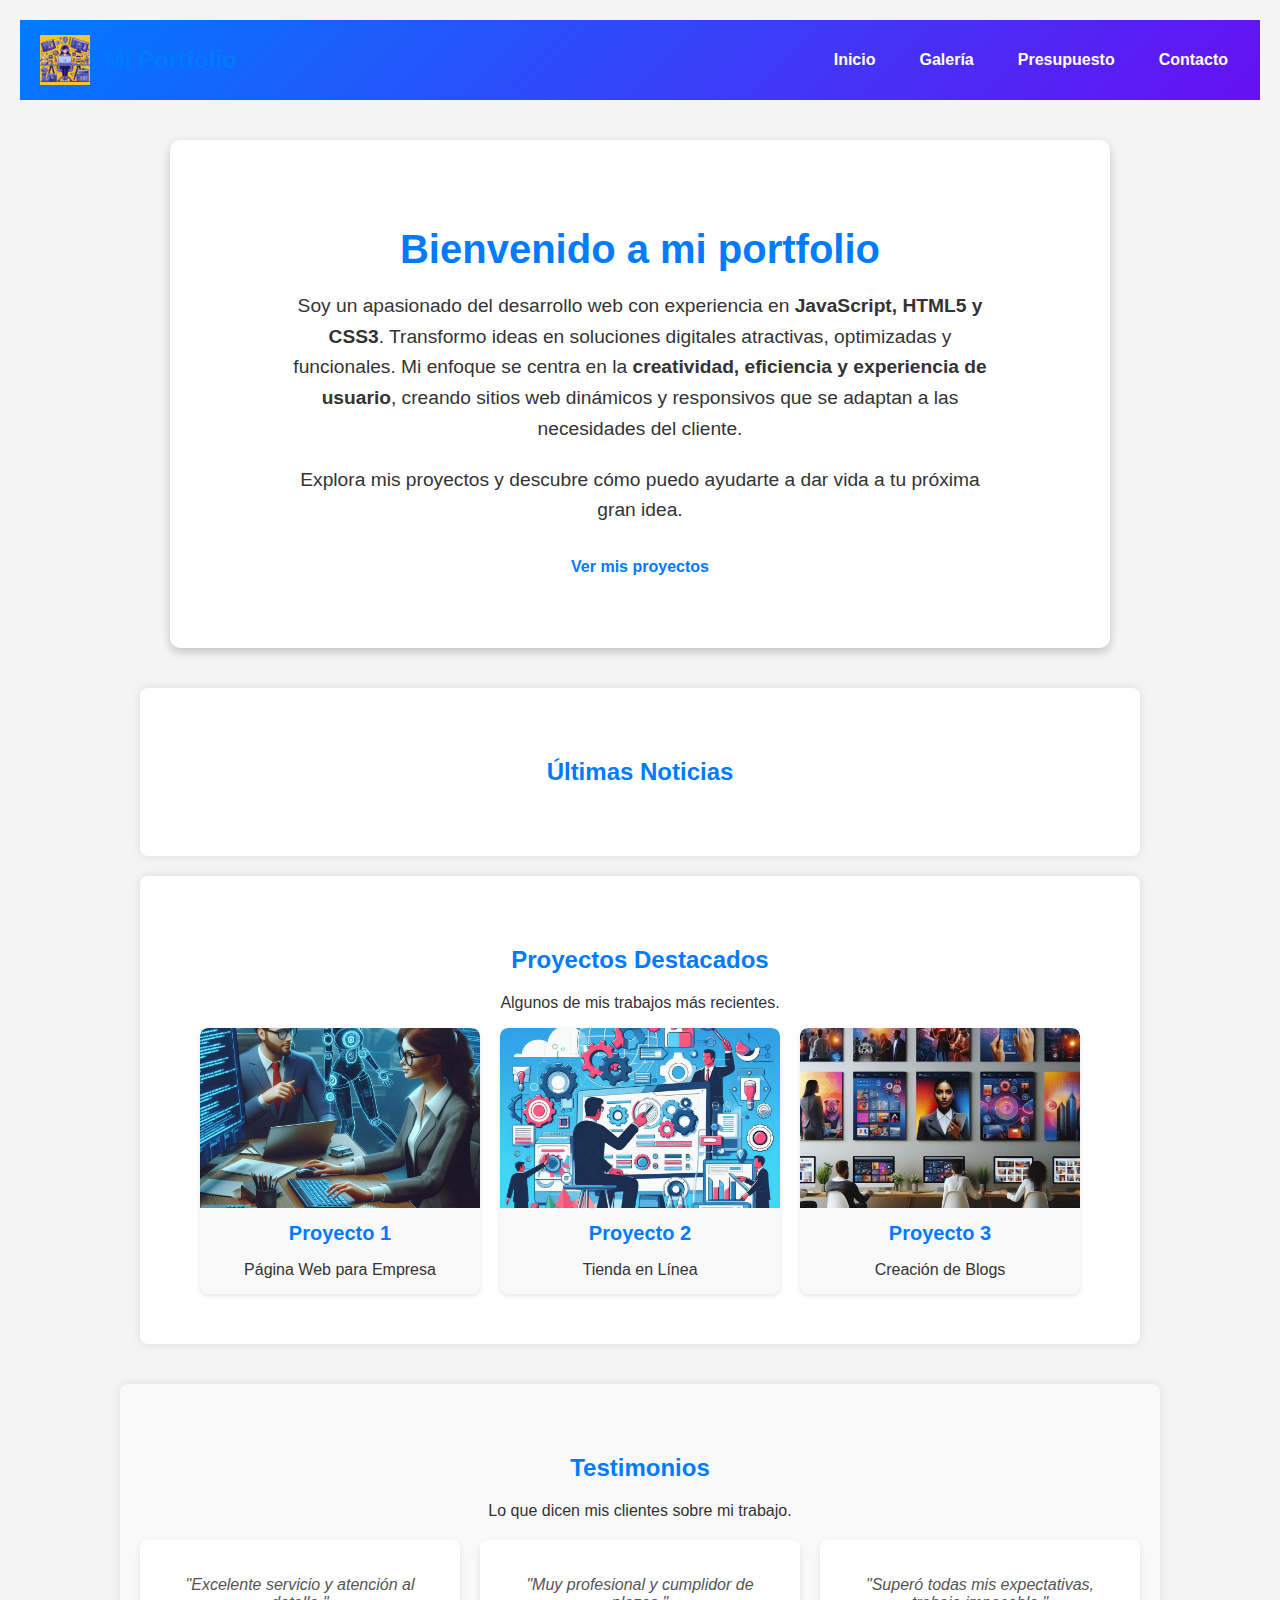
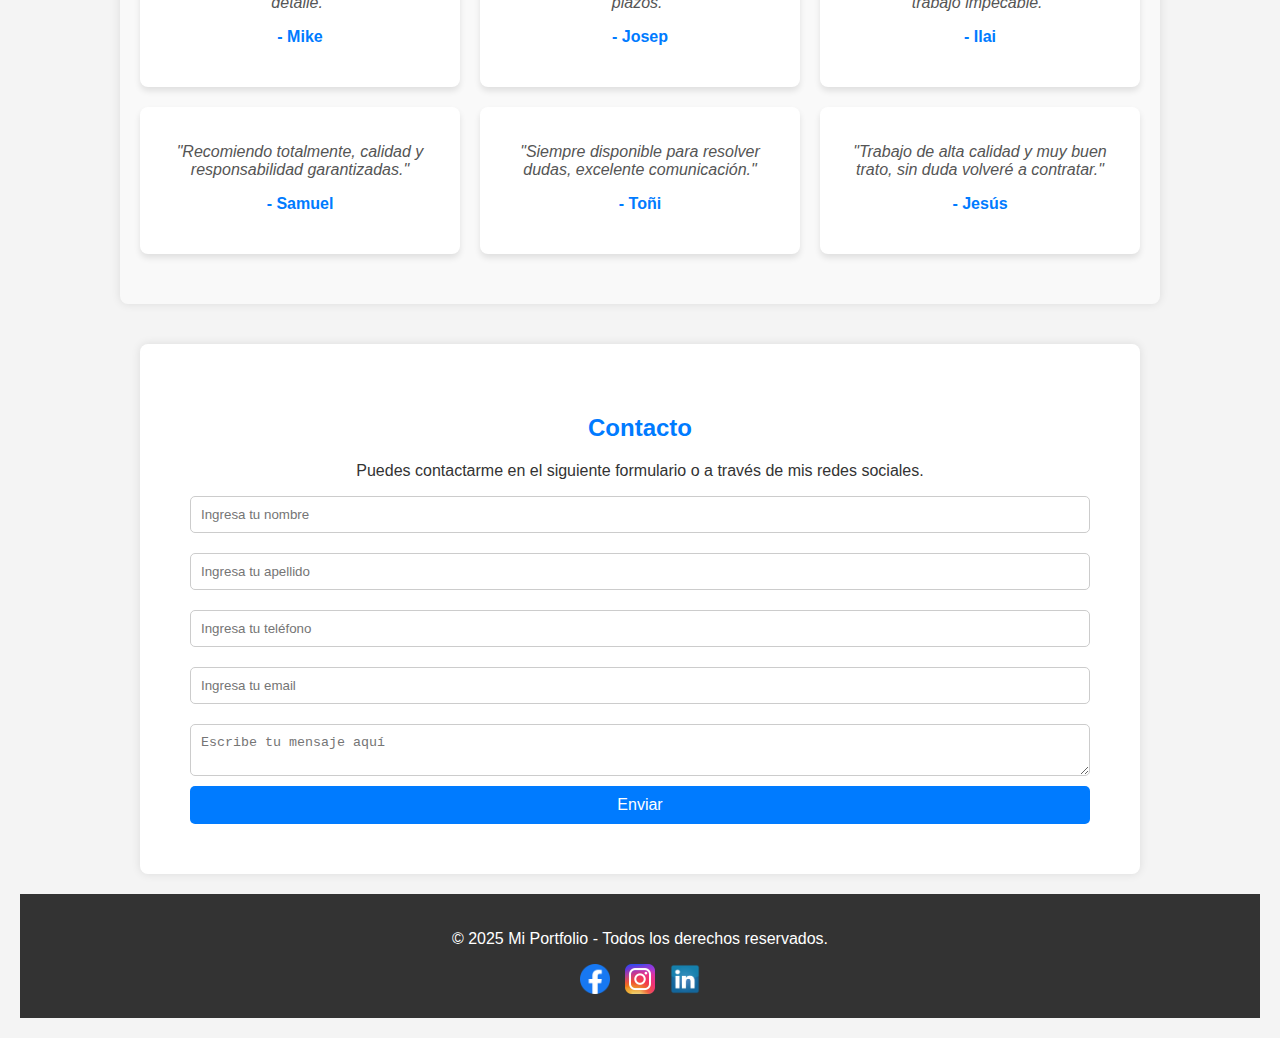
<file: index.html>
<!DOCTYPE html>
<html lang="es">
<head>
    <meta charset="UTF-8">
    <meta name="viewport" content="width=device-width, initial-scale=1.0">
    <meta name="description" content="Portfolio de un desarrollador web especializado en JavaScript, HTML5 y CSS3. Explora mis proyectos y contáctame para más información.">
    <meta name="keywords" content="desarrollador web, JavaScript, HTML5, CSS3, portfolio, proyectos web">
    <meta name="author" content="Torres">    
    <title>Portfolio de Programador Web</title>
    <link rel="stylesheet" href="./css/styles.css">
    <script src="./js/script.js" defer></script>
</head> 
<body>
    <header>
        <nav aria-label="Menú principal">
            <div class="nav-container">
                <div class="logo">
                        <img src="./images/logolorenatorres.jpg" alt="Logo de la empresa">
                   <h1>Mi Portfolio</h1>
                </div>
                <ul role="menu">
                    <li role="menuitem"><a href="index.html">Inicio</a></li>
                    <li role="menuitem"><a href="./views/galeria.html">Galería</a></li>
                    <li role="menuitem"><a href="./views/presupuesto.html">Presupuesto</a></li>
                    <li role="menuitem"><a href="./views/contacto.html">Contacto</a></li>
                </ul>
            </div>
        </nav>
    </header>
    
    
    <main>
        <section id="presentacion">
            <div class="contenido-presentacion">
                <h1>Bienvenido a mi portfolio</h1>
                <p>
                    Soy un apasionado del desarrollo web con experiencia en <strong>JavaScript, HTML5 y CSS3</strong>.  
                    Transformo ideas en soluciones digitales atractivas, optimizadas y funcionales.  
                    Mi enfoque se centra en la <strong>creatividad, eficiencia y experiencia de usuario</strong>,  
                    creando sitios web dinámicos y responsivos que se adaptan a las necesidades del cliente.  
                </p>
                <p>
                    Explora mis proyectos y descubre cómo puedo ayudarte a dar vida a tu próxima gran idea.
                </p>
                <a href="#proyectos" class="btn">Ver mis proyectos</a>
            </div>
        </section>
        
        
        <section id="noticias">
            <h2>Últimas Noticias</h2>
            <div id="contenedor-noticias"></div>
        </section>
        
        <section id="proyectos">
            <h2>Proyectos Destacados</h2>
            <p>Algunos de mis trabajos más recientes.</p>
            <div id="galeria-proyectos">
                <div class="proyecto">
                    <a href="https://www.engelvoelkers.com/es/es/vender/valoracion-de-la-propiedad?utm_source=bing&utm_medium=paidsearch&utm_campaign=hq_selleracquisition_madrid_bing&utm_content=301_p_agenciainmobiliaria&utm_term=inmobiliaria&msclkid=6442d38941e31922ed71b42265d06cd9" target="_blank">
                        <img src="images/diseñoweb.jpeg" alt="Página Web para Empresa">
                        <h3>Proyecto 1</h3>
                        <p>Página Web para Empresa</p>
                    </a>
                </div>
                <div class="proyecto">
                    <a href="https://zadig-et-voltaire.com/eu/es/c/new-bags-636?msclkid=aa5ffa005d2b106f146d9dab79bc7a5e&utm_source=bing&utm_medium=cpc&utm_campaign=es_pmax_fall%20winter_2024_paid-sem&utm_term=zadig-et-voltaire.com&utm_content=MAROQUINERIE" target="_blank">
                        <img src="images/ideasweb.jpeg" alt="Tienda en Línea">
                        <h3>Proyecto 2</h3>
                        <p>Tienda en Línea</p>
                    </a>
                </div>
                <div class="proyecto">
                    <a href="https://techcrunch.com/" target="_blank">
                        <img src="images/imagen8.png" alt="Creación de Blogs">
                        <h3>Proyecto 3</h3>
                        <p>Creación de Blogs</p>
                    </a>
                </div>
            </div>
        </section>
        
        
        <section id="testimonios">
            <h2>Testimonios</h2>
            <p>Lo que dicen mis clientes sobre mi trabajo.</p>
            <div class="contenedor-testimonios">
                <div class="testimonio">
                    <p>"Excelente servicio y atención al detalle."</p>
                    <h4>- Mike</h4>
                </div>
                <div class="testimonio">
                    <p>"Muy profesional y cumplidor de plazos."</p>
                    <h4>- Josep</h4>
                </div>
                <div class="testimonio">
                    <p>"Superó todas mis expectativas, trabajo impecable."</p>
                    <h4>- Ilai</h4>
                </div>
                <div class="testimonio">
                    <p>"Recomiendo totalmente, calidad y responsabilidad garantizadas."</p>
                    <h4>- Samuel</h4>
                </div>
                <div class="testimonio">
                    <p>"Siempre disponible para resolver dudas, excelente comunicación."</p>
                    <h4>- Toñi</h4>
                </div>
                <div class="testimonio">
                    <p>"Trabajo de alta calidad y muy buen trato, sin duda volveré a contratar."</p>
                    <h4>- Jesús</h4>
                </div>
            </div>
        </section>
        
        
        <section id="contacto">
            <h2>Contacto</h2>
            <p>Puedes contactarme en el siguiente formulario o a través de mis redes sociales.</p>
            <form>
                <input type="text" id="nombre" name="nombre" placeholder="Ingresa tu nombre" required>
                <input type="text" id="apellido" name="apellido" placeholder="Ingresa tu apellido" required>
                <input type="number" id="telefono" name="telefono" placeholder="Ingresa tu teléfono" pattern="[67][0-9]{8}" maxlength="9" required>
                <input type="email" id="email" name="email" placeholder="Ingresa tu email" required>
                <textarea id="mensaje" name="mensaje" placeholder="Escribe tu mensaje aquí" required></textarea>
                
                <button type="submit">Enviar</button>
            </form>
        </section>
    </main>
    <footer>
        <p>&copy; 2025 Mi Portfolio - Todos los derechos reservados.</p>
        <div class="redes-sociales">
            <a href="https://www.facebook.com/lorena.torresmartinez.5" target="_blank">
                <img src="./images/facebooklogo.png" alt="Facebook">
            </a>
            <a href="https://www.instagram.com/lorena_93tm/" target="_blank">
                <img src="./images/instagramlogo.png" alt="Instagram">
            </a>
            <a href="https://www.linkedin.com/in/lorena-torres-mart%C3%ADnez-24227b166/" target="_blank">
                <img src="./images/linkedinlogo.png" alt="LinkedIn">
            </a>
        </div>
    </footer>  
</body>
</html>
</file>
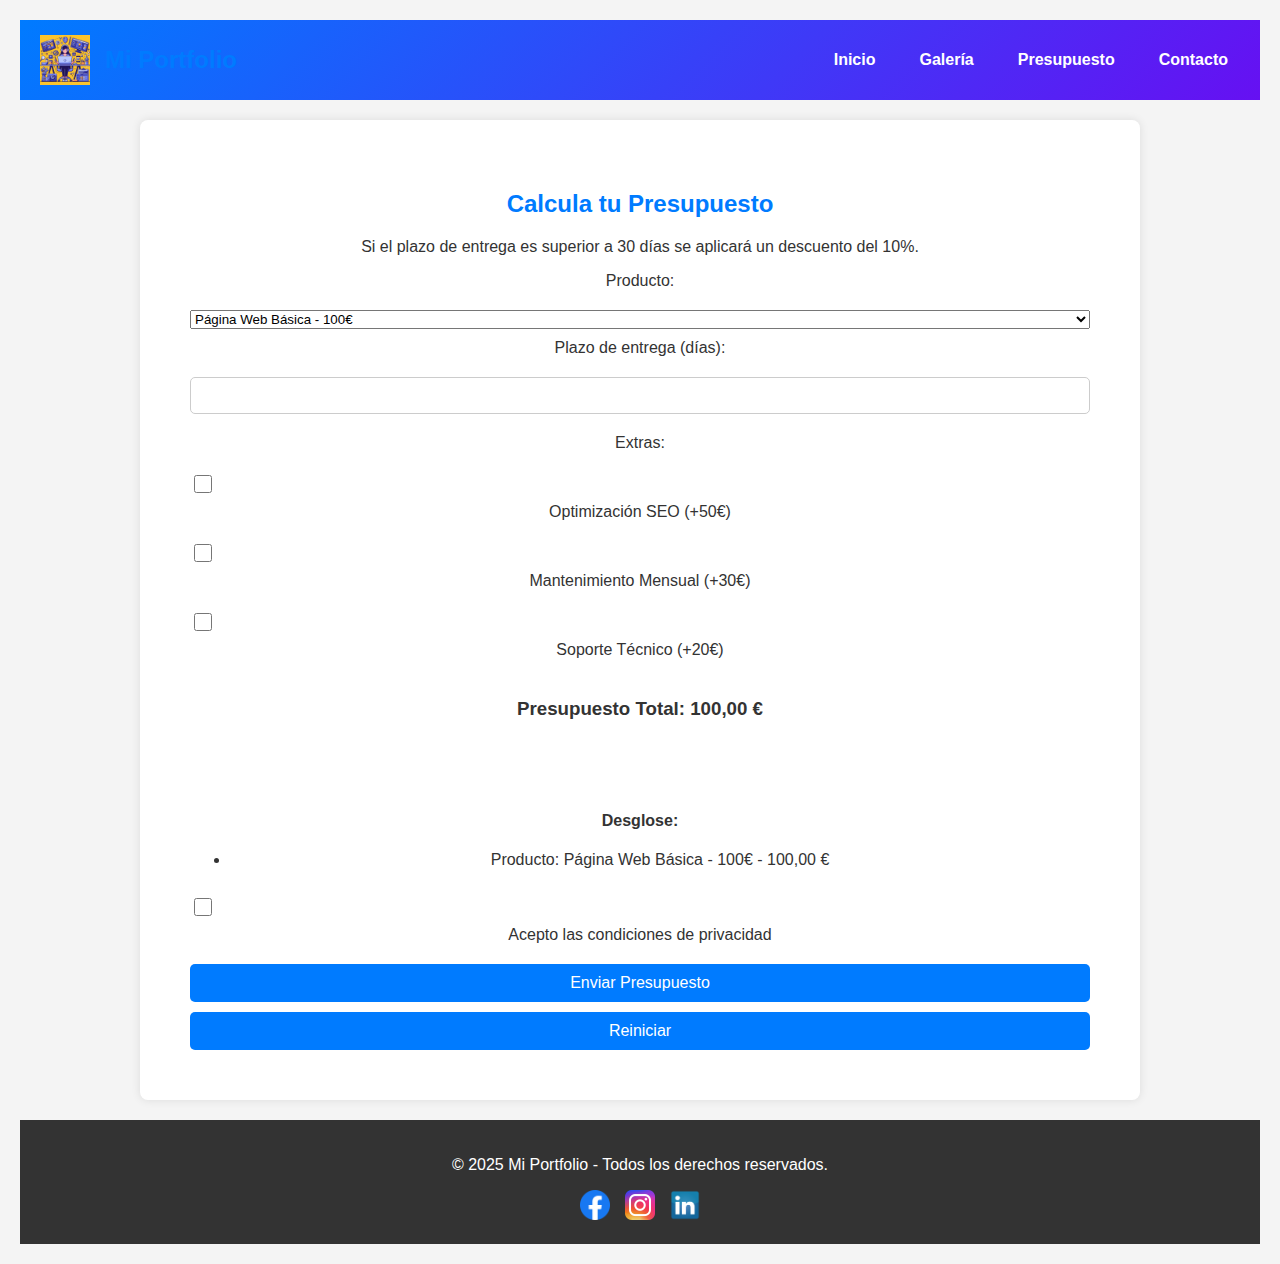
<file: views/presupuesto.html>
<!DOCTYPE html>
<html lang="es">
<head>
    <meta charset="UTF-8">
    <meta name="viewport" content="width=device-width, initial-scale=1.0">
    <title>Presupuesto</title>
    <link rel="stylesheet" href="../css/styles.css">
    <script src="../js/presupuesto.js" defer></script>
</head>
<body>
    <header>
        <nav aria-label="Menú principal">
            <div class="nav-container">
                <div class="logo">
                        <img src="../images/logolorenatorres.jpg" alt="Logo de la empresa">
                   <h1>Mi Portfolio</h1>
                </div>
                <ul role="menu">
                    <li role="menuitem"><a href="../index.html">Inicio</a></li>
                    <li role="menuitem"><a href="galeria.html">Galería</a></li>
                    <li role="menuitem"><a href="presupuesto.html">Presupuesto</a></li>
                    <li role="menuitem"><a href="contacto.html">Contacto</a></li>
                </ul>
            </div>
        </nav>
    </header>
    
    
    <main>
        <section id="presupuesto">
            <h2>Calcula tu Presupuesto</h2>
            <p>Si el plazo de entrega es superior a 30 días se aplicará un descuento del 10%.</p>
            <form id="form-presupuesto">
                <label for="producto">Producto:</label>
                <select id="producto" name="producto" required>
                    <option value="100">Página Web Básica - 100€</option>
                    <option value="200">Tienda Online - 200€</option>
                    <option value="300">Aplicación Web - 300€</option>
                </select>
                
                <label for="plazo">Plazo de entrega (días):</label>
                <input type="number" id="plazo" name="plazo" min="1" required>
                
                <label>Extras:</label>
                <label><input type="checkbox" id="seo" name="extras" value="50"> Optimización SEO (+50€)</label>
                <label><input type="checkbox" id="mantenimiento" name="extras" value="30"> Mantenimiento Mensual (+30€)</label>
                <label><input type="checkbox" id="soporte" name="extras" value="20"> Soporte Técnico (+20€)</label>
                
                <h3>Presupuesto Total: <span id="total">0€</span></h3>
                
                <!-- Mensaje de descuento -->
                <p id="descuento-mensaje" style="color: green;"></p>
                
                <!-- Desglose de servicios -->
                <div id="desglose">
                    <h4>Desglose:</h4>
                    <ul id="lista-servicios">
                        <!-- Aquí se mostrarán los servicios seleccionados -->
                    </ul>
                    <p id="descuento-detalle"></p>
                </div>
                
                <label>
                    <input type="checkbox" id="condiciones" required> Acepto las condiciones de privacidad
                </label>
                
                <button type="submit">Enviar Presupuesto</button>
                <button type="reset">Reiniciar</button>
            </form>
        </section>
    </main>
    <footer>
        <p>&copy; 2025 Mi Portfolio - Todos los derechos reservados.</p>
        <div class="redes-sociales">
            <a href="https://www.facebook.com/lorena.torresmartinez.5" target="_blank">
                <img src="../images/facebooklogo.png" alt="Facebook">
            </a>
            <a href="https://www.instagram.com/lorena_93tm/" target="_blank">
                <img src="../images/instagramlogo.png" alt="Instagram">
            </a>
            <a href="https://www.linkedin.com/in/lorena-torres-mart%C3%ADnez-24227b166/" target="_blank">
                <img src="../images/linkedinlogo.png" alt="LinkedIn">
            </a>
        </div>
    </footer> 
</body>
</html>
</file>
<file: css/styles.css>
/* Ajustar diseño */
@media (max-width: 768px) {
    nav ul {
        flex-direction: column;
        align-items: center;
    }
    .logo {
        text-align: center;
    }
}
/* Estilos generales */
body {
    font-family: 'Arial', sans-serif;
    margin: 0;
    padding: 0;
    background-color: #f4f4f4;
    color: #333;
}

/* Estilos generales del header */
header {
    background: linear-gradient(135deg, #007bff, #6610f2);
    padding: 15px 0;
    color: white;
    text-align: center;
}

/* Contenedor de navegación */
.nav-container {
    display: flex;
    justify-content: space-between;
    align-items: center;
    max-width: 1200px;
    margin: 0 auto;
    padding: 0 20px;
}

/* Estilos del logo y título */
.logo {
    display: flex;
    align-items: center;
    gap: 15px;
}

.logo img {
    height: 50px; /* Ajusta el tamaño del logo */
    max-width: 100%;
    display: block;
}

.logo h1 {
    font-size: 24px;
    margin: 0;
    font-weight: bold;
}

/* Estilos del menú de navegación */
nav ul {
    list-style: none;
    padding: 0;
    display: flex;
    gap: 20px;
}

nav ul li {
    display: inline;
}

nav ul li a {
    color: white;
    text-decoration: none;
    font-weight:bold;
    padding: 8px 12px;
    transition: 0.3s;
}

nav ul li a:hover {
    background: white;
    border-radius: 5px;
}

/* Responsividad para pantallas pequeñas */
@media (max-width: 768px) {
    .nav-container {
        flex-direction: column;
        text-align: center;
    }
    
    .logo {
        flex-direction: column;
    }

    nav ul {
        flex-direction: column;
        gap: 10px;
        padding-top: 10px;
    }
}


/* Secciones */
section {
    padding: 50px;
    text-align: center;
    background: white;
    margin: 20px auto;
    border-radius: 8px;
    box-shadow: 0px 0px 10px rgba(0, 0, 0, 0.1);
    max-width: 900px;
}

h1, h2 {
    color: #007bff;
}

button {
    background: #007bff;
    color: white;
    border: none;
    padding: 10px 20px;
    font-size: 16px;
    border-radius: 5px;
    cursor: pointer;
    transition: 0.3s;
}

button:hover {
    background: #0056b3;
}
/*Logo*/
.logo img {
    height: 50px; /* Ajusta el tamaño según sea necesario */
    max-width: 100%;
    display: block;
}

/*Contenedor noticias*/
#contenedor-noticias {
    display: flex;
    flex-direction: column;
    gap: 20px;
    margin-top: 20px;
}

.noticia {
    background-color: #f9f9f9;
    padding: 15px;
    border-radius: 5px;
    box-shadow: 0 2px 5px rgba(0, 0, 0, 0.1);
}

.noticia h3 {
    margin-top: 0;
    color: #333;
}

.noticia p {
    margin-bottom: 0;
    color: #666;
}

form {
    display: flex;
    flex-direction: column;
    gap: 10px;
}
form input, form textarea {
    padding: 10px;
    border: 1px solid #ccc;
    border-radius: 5px;
}
form button {
    padding: 10px;
    background-color: #007BFF;
    color: white;
    border: none;
    border-radius: 5px;
    cursor: pointer;
}
form button:hover {
    background-color: #0056b3;
}

/* Estilo para checkboxes */
label {
    display: flex;
    align-items: center;
    gap: 10px;
    font-size: 16px;
    cursor: pointer;
}

input[type="checkbox"] {
    width: 18px;
    height: 18px;
    cursor: pointer;
    margin-right: 10px;
    accent-color: #007bff;
}

/* Footer */
footer {
    background: #333;
    color: white;
    text-align: center;
    padding: 20px;
    margin-top: 20px;
}

.redes-sociales {
    margin-top: 10px;
    display: flex;
    justify-content: center;
    gap: 15px;
}

.redes-sociales a img {
    width: 30px;
    height: 30px;
    transition: transform 0.3s ease, opacity 0.3s ease;
}

.redes-sociales a:hover img {
    transform: scale(1.2);
    opacity: 0.8;
}


/* Estilo de la galería */
.contenedor-galeria {
    display: grid;
    grid-template-columns: repeat(auto-fit, minmax(200px, 1fr));
    gap: 10px;
    padding: 20px;
    justify-items: center;
}

.imagen-galeria {
    width: 200px;
    height: 150px;
    object-fit: cover;
    border-radius: 8px;
    cursor: pointer;
    transition: transform 0.3s;
}

.imagen-galeria:hover {
    transform: scale(1.05);
}

/* Modal */
#modal {
    display: none;
    position: fixed;
    top: 0;
    left: 0;
    width: 100%;
    height: 100%;
    background-color: rgba(0, 0, 0, 0.8);
    justify-content: center;
    align-items: center;
    z-index: 1000;
}

/* Aseguramos que el modal tenga un display: flex para centrar todo */
#modal.show {
    display: flex;
}

/* Imagen ampliada */
#imagen-ampliada {
    max-width: 90%;  /* Limitar el tamaño máximo */
    max-height: 80%;  /* Limitar el tamaño máximo */
    object-fit: contain;  /* Mantener la relación de aspecto */
    object-position: center;  /* Centrar la imagen dentro de su contenedor */
}

/* Cerrar */
.cerrar {
    position: absolute;
    top: 20px;
    right: 20px;
    color: white;
    font-size: 30px;
    cursor: pointer;
}

/* Botones de navegación */
#anterior, #siguiente {
    position: absolute;
    top: 50%;
    transform: translateY(-50%);
    background: rgba(255, 255, 255, 0.7);
    border: none;
    font-size: 30px;
    cursor: pointer;
    padding: 10px;
    border-radius: 50%;
    z-index: 1100;  /* Asegura que los botones estén por encima de la imagen */
}

#anterior { left: 10px; }
#siguiente { right: 10px; }



/*Contacto*/
#map {
    height: 400px;
    width: 100%;
}
body {
    font-family: Arial, sans-serif;
    margin: 20px;
}
label, input {
    display: block;
    margin-bottom: 10px;
}
/*testimonios*/
#testimonios {
    background: #f9f9f9;
    padding: 50px 20px;
    text-align: center;
    border-radius: 8px;
    box-shadow: 0px 0px 10px rgba(0, 0, 0, 0.1);
    max-width: 1000px;
    margin: 40px auto;
}

.contenedor-testimonios {
    display: flex;
    flex-wrap: wrap;
    justify-content: center;
    gap: 20px;
    margin-top: 20px;
}

.testimonio {
    background: white;
    padding: 20px;
    border-radius: 8px;
    box-shadow: 0px 4px 6px rgba(0, 0, 0, 0.1);
    max-width: 280px;
    transition: transform 0.3s ease-in-out;
}

.testimonio:hover {
    transform: translateY(-5px);
}

.testimonio p {
    font-style: italic;
    color: #555;
}

.testimonio h4 {
    margin-top: 10px;
    color: #007bff;
    font-weight: bold;
}

/* Responsividad */
@media (max-width: 768px) {
    .contenedor-testimonios {
        flex-direction: column;
        align-items: center;
    }
}
#proyectos {
    text-align: center;
    padding: 50px;
    background: white;
    margin: 20px auto;
    border-radius: 8px;
    box-shadow: 0px 0px 10px rgba(0, 0, 0, 0.1);
    max-width: 900px;
}

#galeria-proyectos {
    display: flex;
    justify-content: center;
    gap: 20px;
    flex-wrap: wrap;
}

.proyecto {
    background: #f9f9f9;
    border-radius: 8px;
    box-shadow: 0 2px 5px rgba(0, 0, 0, 0.1);
    transition: transform 0.3s ease, box-shadow 0.3s ease;
    width: 280px;
    text-align: center;
    overflow: hidden;
}

.proyecto a {
    text-decoration: none;
    color: inherit;
    display: block;
}

.proyecto img {
    width: 100%;
    height: 180px;
    object-fit: cover;
    border-top-left-radius: 8px;
    border-top-right-radius: 8px;
}

.proyecto h3 {
    margin: 10px 0 5px;
    color: #007bff;
    font-size: 20px;
}

.proyecto p {
    color: #333;
    margin-bottom: 15px;
}

.proyecto:hover {
    transform: scale(1.05);
    box-shadow: 0 4px 8px rgba(0, 0, 0, 0.2);
}
/* Estilos para la sección de bienvenida */
#presentacion {
    background: white;
    text-align: center;
    padding: 60px 20px;
    border-radius: 10px;
    box-shadow: 0 4px 10px rgba(0, 0, 0, 0.2);
    max-width: 900px;
    margin: 40px auto;
}

.contenido-presentacion {
    max-width: 700px;
    margin: 0 auto;
}

#presentacion h1 {
    font-size: 2.5em;
    margin-bottom: 15px;
}

#presentacion p {
    font-size: 1.2em;
    line-height: 1.6;
    margin-bottom: 20px;
}

/* Botón de llamada a la acción */
.btn {
    display: inline-block;
    background: white;
    color: #007bff;
    font-weight: bold;
    padding: 12px 20px;
    text-decoration: none;
    border-radius: 5px;
    
}

.btn:hover {
    background: white;
    color: rgb(47, 140, 240);
}
</file>
